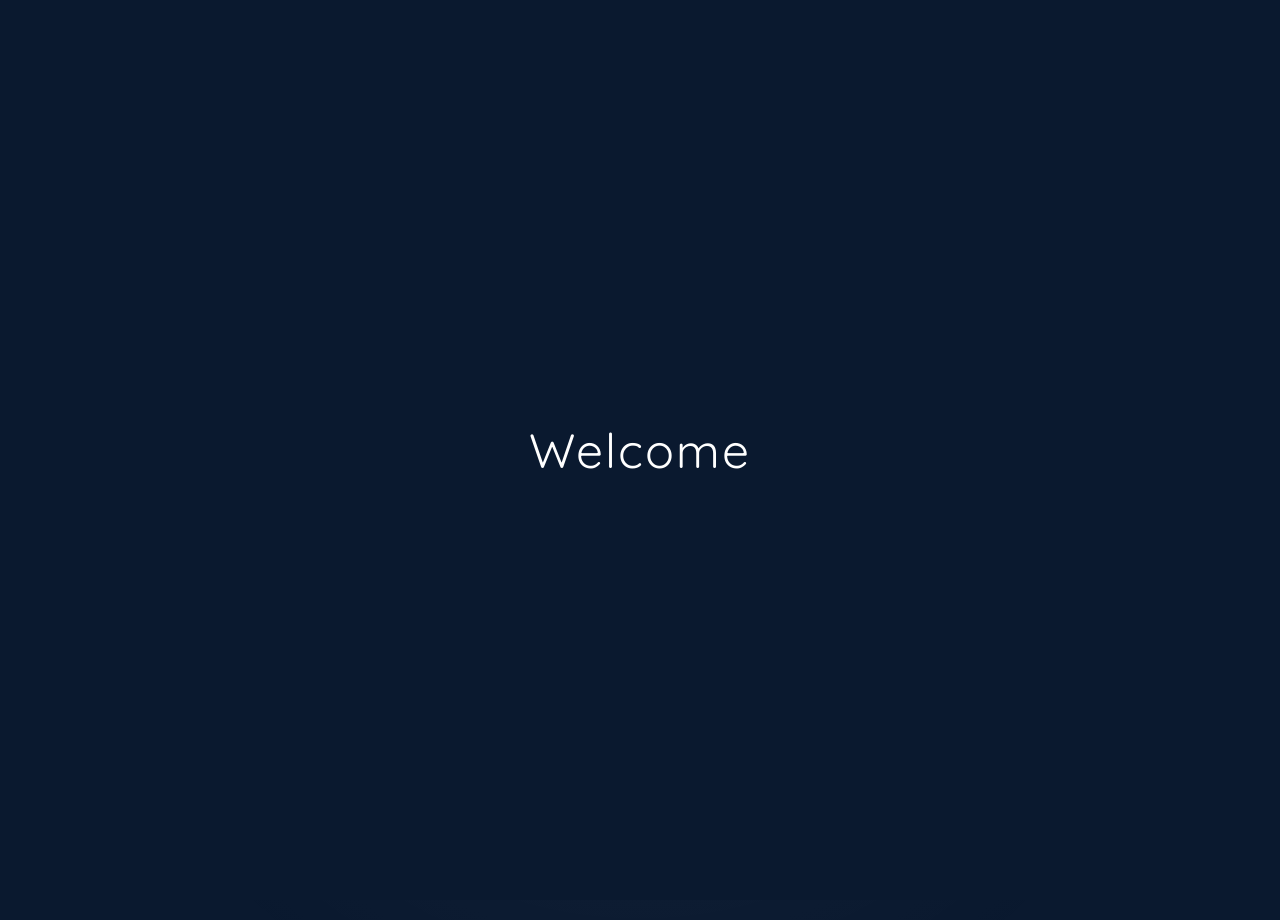
<file: index.html>
<!DOCTYPE html>
<html lang="en">

<head>
  <meta charset="UTF-8">
  <meta name="viewport" content="width=device-width, initial-scale=1.0">
  <title>Arnav Jain - Portfolio</title>
  <link rel="stylesheet" href="style.css">
</head>

<body>
  <div id="loader">
    <div class="loader-text">Welcome</div>
  </div>

  <canvas id="warp-canvas"></canvas>
  <div class="parallax-bg"></div>

  <nav>
    <a href="index.html" class="logo">AJ</a>
    <div class="nav-links">
      <a href="index.html">Home</a>
      <a href="experience.html">Experience</a>
      <a href="projects.html">Projects</a>
      <a href="contact.html">Contact</a>
    </div>
  </nav>

  <main class="snap-container">
    <section class="hero" id="home">
      <h2>Hi, my name is</h2>
      <h1>Arnav Jain.</h1>
      <h1>I'm a passionate software developer and data analyst.</h1>
      <p>I am a B.Tech Computer Science student with a passion for developing software applications, building web apps
        and extracting
        meaningful insights from data. I constantly strive to learn and contribute to innovative tech and data projects.
      </p>
      <a href="projects.html" class="btn">View My Work</a>
    </section>

    <section id="about">
      <h2 class="section-title">About Me</h2>
      <p style="max-width: 800px; font-size: 1.1rem; line-height: 1.6; color: var(--text-dark); margin-bottom: 3rem;">
        My objective is to leverage my skills in software development and data analytics to build robust systems. I am a
        continuous learner, always seeking out new challenges to solve and opportunities to grow my expertise in modern
        technologies.
      </p>

      <h2 class="section-title" style="font-size: 2rem;">Skills Matrix</h2>
      <div class="skills-container">
        <div class="skill-category">
          <h3>Languages</h3>
          <div class="skill-grid">
            <div class="skill-pill">C++</div>
            <div class="skill-pill">Python</div>
            <div class="skill-pill">HTML</div>
            <div class="skill-pill">CSS</div>
            <div class="skill-pill">JavaScript</div>
            <div class="skill-pill">SQL</div>
            <div class="skill-pill">C</div>
            <div class="skill-pill">Java</div>
            <div class="skill-pill">React</div>
          </div>
        </div>

        <div class="skill-category">
          <h3>Databases</h3>
          <div class="skill-grid">
            <div class="skill-pill">MySQL</div>
            <div class="skill-pill">Oracle SQL</div>
            <div class="skill-pill">Postgres</div>
            <div class="skill-pill">MongoDB</div>
          </div>
        </div>

        <div class="skill-category">
          <h3>Tools & Cloud</h3>
          <div class="skill-grid">
            <div class="skill-pill">GitHub</div>
            <div class="skill-pill">VSCode</div>
            <div class="skill-pill">AutoCAD</div>
            <div class="skill-pill">Antigravity</div>
            <div class="skill-pill">Google Cloud</div>
            <div class="skill-pill">GenAI</div>
          </div>
        </div>

        <div class="skill-category">
          <h3>Soft Skills</h3>
          <div class="skill-grid">
            <div class="skill-pill">Teamworking</div>
            <div class="skill-pill">Good Communication</div>
            <div class="skill-pill">Verbal Skills</div>
          </div>
        </div>

        <div class="skill-category">
          <h3>Interests & Activities</h3>
          <div class="skill-grid">
            <div class="skill-pill">Tennis</div>
            <div class="skill-pill">Badminton</div>
            <div class="skill-pill">Football</div>
            <div class="skill-pill">Gaming</div>
            <div class="skill-pill">Adventure & Travel</div>
          </div>
        </div>

      </div>
    </section>

    <section id="certifications">
      <h2 class="section-title">Certifications</h2>
      <div class="certifications-grid">
        <div class="certification-card">
          <h3>Deloitte Data Analytics Job Simulation</h3>
          <p>Forage</p>
        </div>
        <div class="certification-card">
          <h3>Introduction to Cloud Infrastructure</h3>
        </div>
      </div>
    </section>
  </main>

  <script src="script.js"></script>
</body>

</html>
</file>
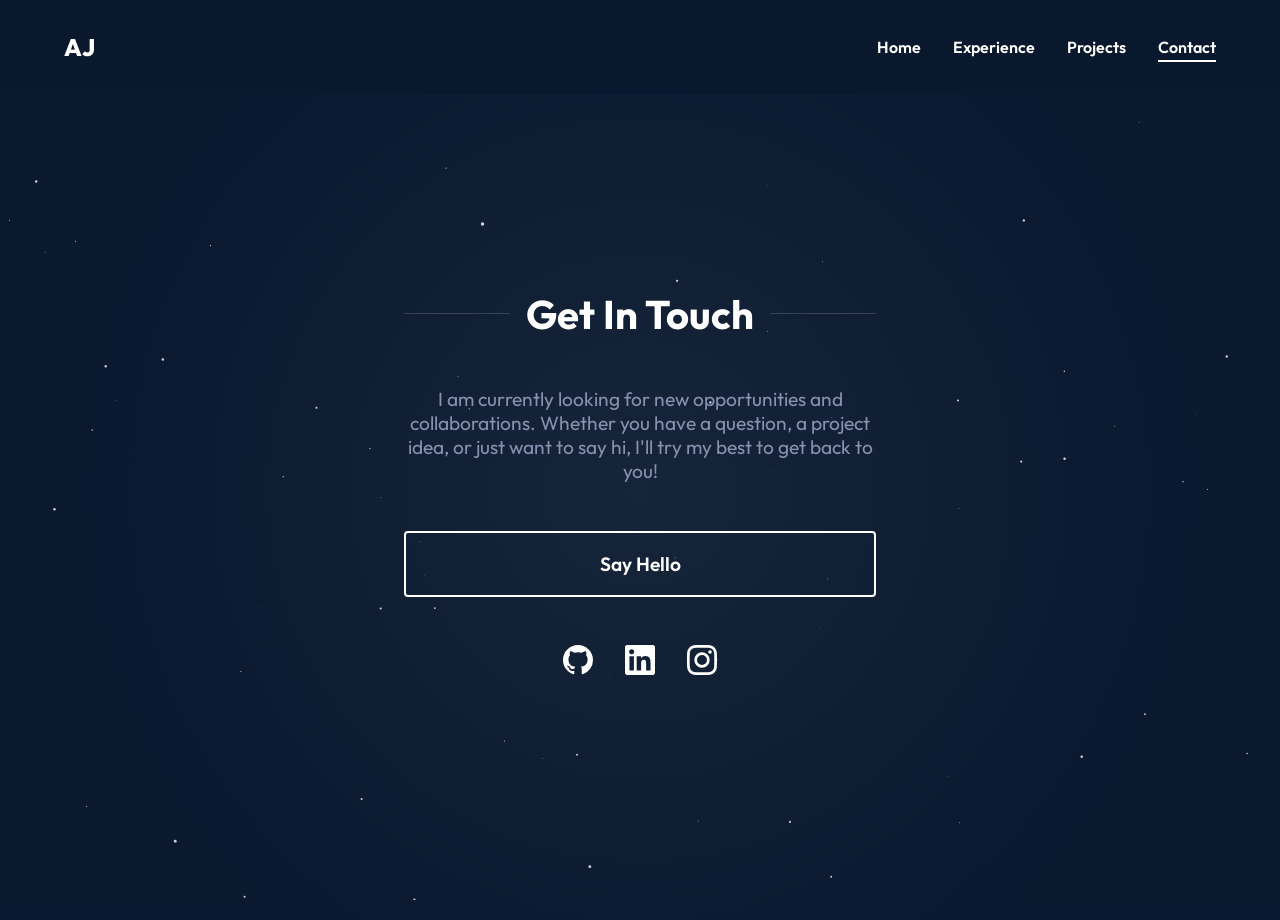
<file: contact.html>
<!DOCTYPE html>
<html lang="en">

<head>
  <meta charset="UTF-8">
  <meta name="viewport" content="width=device-width, initial-scale=1.0">
  <title>Contact - Arnav Jain</title>
  <link rel="stylesheet" href="style.css">
</head>

<body>
  <canvas id="warp-canvas"></canvas>
  <div class="parallax-bg"></div>

  <nav>
    <a href="index.html" class="logo">AJ</a>
    <div class="nav-links">
      <a href="index.html">Home</a>
      <a href="experience.html">Experience</a>
      <a href="projects.html">Projects</a>
      <a href="contact.html">Contact</a>
    </div>
  </nav>

  <main class="contact-page-main snap-container">
    <section id="contact" class="contact-section">
      <h2 class="section-title center-title">Get In Touch</h2>
      <p>I am currently looking for new opportunities and collaborations. Whether you have a question, a project idea,
        or just want to say hi, I'll try my best to get back to you!</p>

      <a href="mailto:arnavdjain19@gmail.com" class="btn"
        style="margin-top: 1rem; font-size: 1.2rem; padding: 1.2rem 2.5rem;">Say Hello</a>

      <div class="social-links">
        <a href="https://github.com/Arnavjain0805" target="_blank" rel="noopener noreferrer" aria-label="GitHub">
          <svg viewBox="0 0 24 24" width="30" height="30" fill="currentColor">
            <path
              d="M12 0C5.37 0 0 5.37 0 12c0 5.31 3.435 9.795 8.205 11.385.6.105.825-.255.825-.57 0-.285-.015-1.23-.015-2.235-3.015.555-3.795-.735-4.035-1.41-.135-.345-.72-1.41-1.23-1.695-.42-.225-1.02-.78-.015-.795.945-.015 1.62.87 1.845 1.23 1.08 1.815 2.805 1.305 3.495.99.105-.78.42-1.305.765-1.605-2.67-.3-5.46-1.335-5.46-5.925 0-1.305.465-2.385 1.23-3.225-.12-.3-.54-1.53.12-3.18 0 0 1.005-.315 3.3 1.23.96-.27 1.98-.405 3-.405s2.04.135 3 .405c2.295-1.56 3.3-1.23 3.3-1.23.66 1.65.24 2.88.12 3.18.765.84 1.23 1.905 1.23 3.225 0 4.605-2.805 5.625-5.475 5.925.435.375.81 1.095.81 2.22 0 1.605-.015 2.895-.015 3.3 0 .315.225.69.825.57A12.02 12.02 0 0024 12c0-6.63-5.37-12-12-12z" />
          </svg>
        </a>
        <a href="https://www.linkedin.com/in/arnav-jain-b93206290" target="_blank" rel="noopener noreferrer"
          aria-label="LinkedIn">
          <svg viewBox="0 0 24 24" width="30" height="30" fill="currentColor">
            <path
              d="M20.447 20.452h-3.554v-5.569c0-1.328-.027-3.037-1.852-3.037-1.853 0-2.136 1.445-2.136 2.939v5.667H9.351V9h3.414v1.561h.046c.477-.9 1.637-1.85 3.37-1.85 3.601 0 4.267 2.37 4.267 5.455v6.286zM5.337 7.433c-1.144 0-2.063-.926-2.063-2.065 0-1.138.92-2.063 2.063-2.063 1.14 0 2.064.925 2.064 2.063 0 1.139-.925 2.065-2.064 2.065zm1.782 13.019H3.555V9h3.564v11.452zM22.225 0H1.771C.792 0 0 .774 0 1.729v20.542C0 23.227.792 24 1.771 24h20.451C23.2 24 24 23.227 24 22.271V1.729C24 .774 23.2 0 22.222 0h.003z" />
          </svg>
        </a>
        <a href="https://www.instagram.com/ar_nav_j_/" target="_blank" rel="noopener noreferrer" aria-label="Instagram">
          <svg viewBox="0 0 24 24" width="30" height="30" fill="currentColor">
            <path
              d="M12 2.163c3.204 0 3.584.012 4.85.07 3.252.148 4.771 1.691 4.919 4.919.058 1.265.069 1.645.069 4.849 0 3.205-.012 3.584-.069 4.849-.149 3.225-1.664 4.771-4.919 4.919-1.266.058-1.644.07-4.85.07-3.204 0-3.584-.012-4.849-.07-3.26-.149-4.771-1.699-4.919-4.92-.058-1.265-.07-1.644-.07-4.849 0-3.204.013-3.583.07-4.849.149-3.227 1.664-4.771 4.919-4.919 1.266-.057 1.645-.069 4.849-.069zM12 0C8.741 0 8.333.014 7.053.072 2.695.272.273 2.69.073 7.052.014 8.333 0 8.741 0 12c0 3.259.014 3.668.072 4.948.2 4.358 2.618 6.78 6.98 6.98C8.333 23.986 8.741 24 12 24c3.259 0 3.668-.014 4.948-.072 4.354-.2 6.782-2.618 6.979-6.98.059-1.28.073-1.689.073-4.948 0-3.259-.014-3.667-.072-4.947-.196-4.354-2.617-6.78-6.979-6.98C15.668.014 15.259 0 12 0zm0 5.838a6.162 6.162 0 100 12.324 6.162 6.162 0 000-12.324zM12 16a4 4 0 110-8 4 4 0 010 8zm6.406-11.845a1.44 1.44 0 100 2.881 1.44 1.44 0 000-2.881z" />
          </svg>
        </a>
      </div>
    </section>
  </main>

  <script src="script.js"></script>
</body>

</html>
</file>
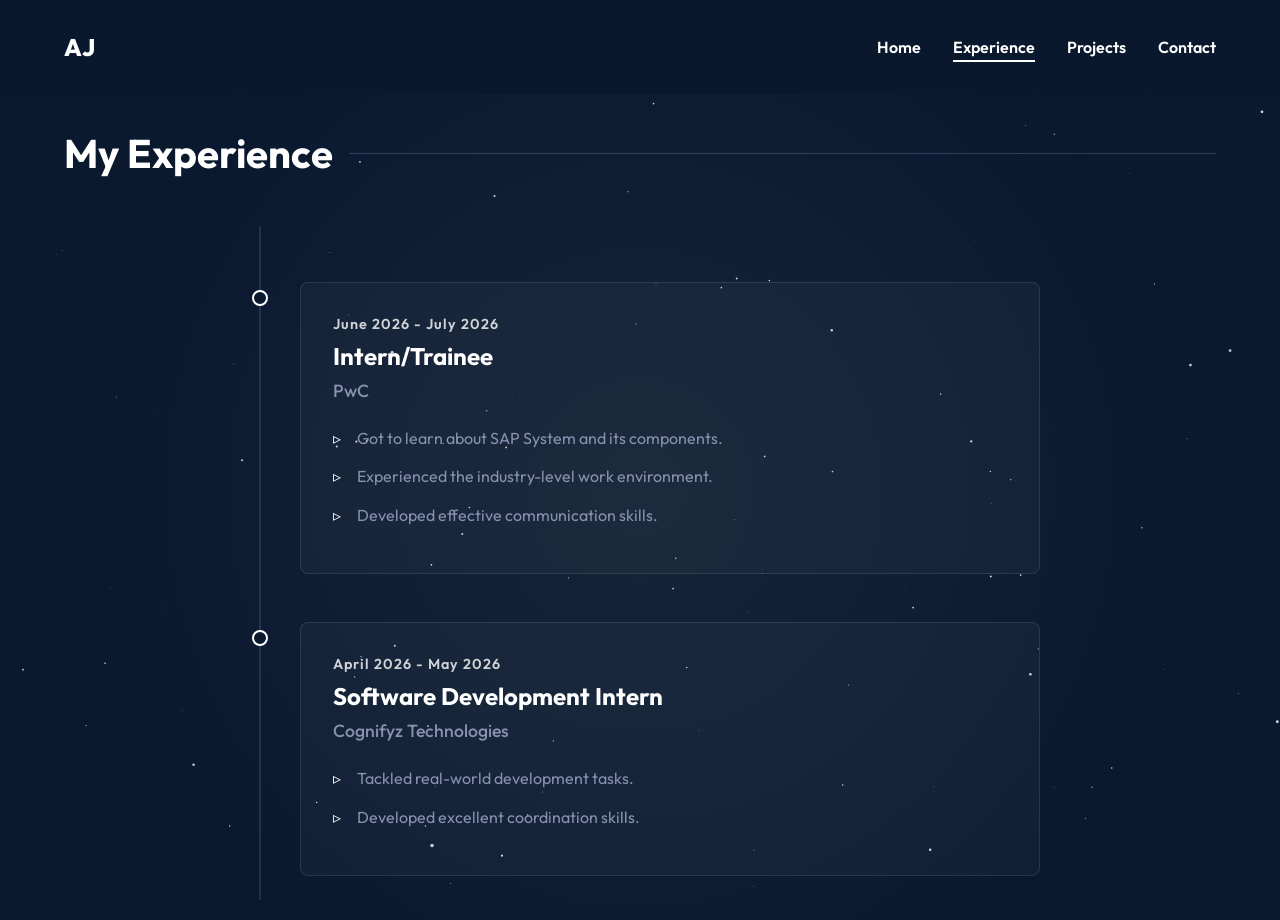
<file: experience.html>
<!DOCTYPE html>
<html lang="en">

<head>
  <meta charset="UTF-8">
  <meta name="viewport" content="width=device-width, initial-scale=1.0">
  <title>Experience - Arnav Jain</title>
  <link rel="stylesheet" href="style.css">
</head>

<body>
  <canvas id="warp-canvas"></canvas>
  <div class="parallax-bg"></div>

  <nav>
    <a href="index.html" class="logo">AJ</a>
    <div class="nav-links">
      <a href="index.html">Home</a>
      <a href="experience.html">Experience</a>
      <a href="projects.html">Projects</a>
      <a href="contact.html">Contact</a>
    </div>
  </nav>

  <main class="snap-container">
    <section id="experience-page">
      <h2 class="section-title">My Experience</h2>

      <div class="timeline">

        <div class="timeline-item">
          <div class="timeline-dot"></div>
          <div class="timeline-content">
            <span class="timeline-date">June 2026 - July 2026</span>
            <h3>Intern/Trainee</h3>
            <h4>PwC</h4>
            <ul>
              <li>Got to learn about SAP System and its components.</li>
              <li>Experienced the industry-level work environment.</li>
              <li>Developed effective communication skills.</li>
            </ul>
          </div>
        </div>

        <div class="timeline-item">
          <div class="timeline-dot"></div>
          <div class="timeline-content">
            <span class="timeline-date">April 2026 - May 2026</span>
            <h3>Software Development Intern</h3>
            <h4>Cognifyz Technologies</h4>
            <ul>
              <li>Tackled real-world development tasks.</li>
              <li>Developed excellent coordination skills.</li>
            </ul>
          </div>
        </div>

        <div class="timeline-item">
          <div class="timeline-dot"></div>
          <div class="timeline-content">
            <span class="timeline-date">February 2025 - March 2025</span>
            <h3>Convenor of Documentation</h3>
            <h4>Ambiora 2025 (Technical Festival of NMIMS)</h4>
            <ul>
              <li>Documentation Co-Lead/Convenor at Ambiora 2025.</li>
              <li>Had the responsibility of creating letterheads for different events, MOMs, Memorandum of
                Understanding, etc.</li>
            </ul>
          </div>
        </div>
        
        <div class="timeline-item">
          <div class="timeline-dot"></div>
          <div class="timeline-content">
            <span class="timeline-date">May 2024 - June 2024</span>
            <h3>Intern</h3>
            <h4>Making The Difference NGO</h4>
            <ul>
              <li>Assisted in data analysis to enhance efficiency and support decisions.</li>
              <li>Participated in outreach programs and researched community social issues.</li>
            </ul>
          </div>
        </div>



      </div>
    </section>
  </main>

  <script src="script.js"></script>
</body>

</html>
</file>
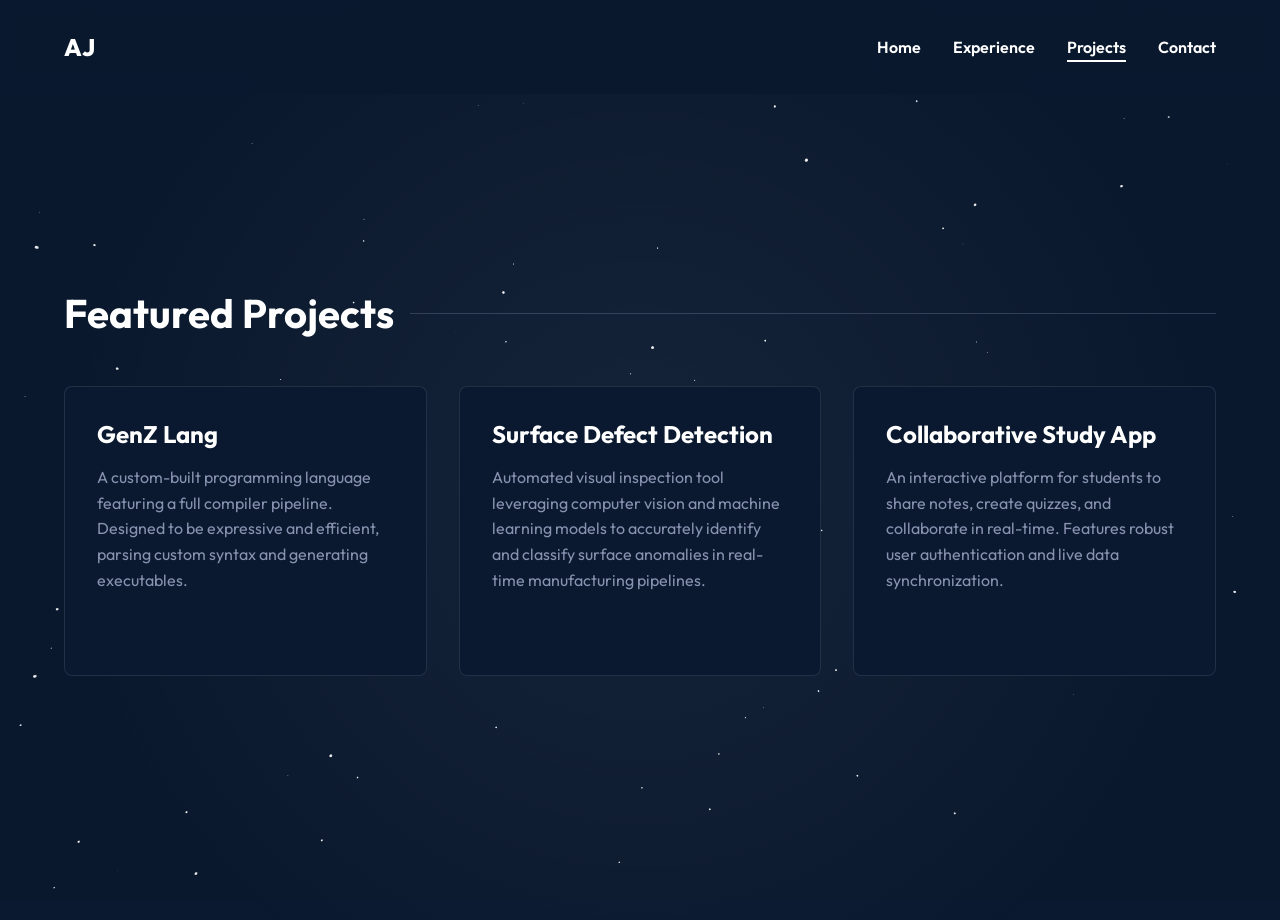
<file: projects.html>
<!DOCTYPE html>
<html lang="en">

<head>
  <meta charset="UTF-8">
  <meta name="viewport" content="width=device-width, initial-scale=1.0">
  <title>Projects - Arnav Jain</title>
  <link rel="stylesheet" href="style.css">
</head>

<body>
  <canvas id="warp-canvas"></canvas>
  <div class="parallax-bg"></div>

  <nav>
    <a href="index.html" class="logo">AJ</a>
    <div class="nav-links">
      <a href="index.html">Home</a>
      <a href="experience.html">Experience</a>
      <a href="projects.html">Projects</a>
      <a href="contact.html">Contact</a>
    </div>
  </nav>

  <main class="snap-container">
    <section id="projects">
      <h2 class="section-title">Featured Projects</h2>
      <div class="projects-grid">

        <div class="project-card">
          <div class="project-content">
            <h3 class="project-title">GenZ Lang</h3>
            <p class="project-desc">A custom-built programming language featuring a full compiler pipeline. Designed to
              be expressive and efficient, parsing custom syntax and generating executables.</p>
            <div class="project-tech">
              <span>Flex</span>
              <span>Bison</span>
              <span>C</span>
            </div>
          </div>
        </div>

        <div class="project-card">
          <div class="project-content">
            <h3 class="project-title">Surface Defect Detection</h3>
            <p class="project-desc">Automated visual inspection tool leveraging computer vision and machine learning
              models to accurately identify and classify surface anomalies in real-time manufacturing pipelines.</p>
            <div class="project-tech">
              <span>Python</span>
              <span>OpenCV</span>
              <span>Machine Learning</span>
            </div>
          </div>
        </div>

        <div class="project-card">
          <div class="project-content">
            <h3 class="project-title">Collaborative Study App</h3>
            <p class="project-desc">An interactive platform for students to share notes, create quizzes, and collaborate
              in real-time. Features robust user authentication and live data synchronization.</p>
            <div class="project-tech">
              <span>React</span>
              <span>Node.js</span>
              <span>MongoDB</span>
            </div>
          </div>
        </div>

      </div>
    </section>


  </main>

  <script src="script.js"></script>
</body>

</html>
</file>
<file: style.css>
@import url('https://fonts.googleapis.com/css2?family=Outfit:wght@300;400;600;800&family=Quicksand:wght@500;700&display=swap');

:root {
  --primary: #ffffff;
  --secondary: #0a192f;
  --accent: #112240;
  --text: #ccd6f6;
  --text-dark: #8892b0;
  --cursor: url('data:image/svg+xml,%3Csvg width="24" height="24" viewBox="0 0 24 24" fill="none" xmlns="http://www.w3.org/2000/svg"%3E%3Cpath d="M5.5 3L19.5 12L11 14.5L8.5 22L5.5 3Z" fill="%23ffffff" stroke="%23ffffff" stroke-width="2" stroke-linejoin="round"/%3E%3C/svg%3E'), auto;
  --cursor-hover: url('data:image/svg+xml,%3Csvg width="24" height="24" viewBox="0 0 24 24" fill="none" xmlns="http://www.w3.org/2000/svg"%3E%3Cpath d="M5.5 3L19.5 12L11 14.5L8.5 22L5.5 3Z" fill="%23ffffff" stroke="%230a192f" stroke-width="2" stroke-linejoin="round"/%3E%3C/svg%3E'), pointer;
}

* {
  margin: 0;
  padding: 0;
  box-sizing: border-box;
  cursor: var(--cursor);
}

body {
  font-family: 'Outfit', sans-serif;
  background-color: var(--secondary);
  color: var(--primary);
  overflow: hidden;
}

a, button {
  cursor: var(--cursor-hover);
}

#loader {
  position: fixed;
  top: 0;
  left: 0;
  width: 100vw;
  height: 100vh;
  background-color: var(--secondary);
  display: flex;
  justify-content: center;
  align-items: center;
  z-index: 9999;
  transition: opacity 1s ease-in-out, visibility 1s, background-color 1.5s ease-in-out;
}

#loader.transparent-bg {
  background-color: transparent;
}

.loader-text {
  font-family: 'Quicksand', sans-serif;
  font-size: 3rem;
  color: var(--primary);
  letter-spacing: 2px;
  animation: pulse 2s infinite alternate;
  transition: opacity 0.5s ease-in-out, transform 0.5s ease-in-out;
}

.loader-text.zoom-out {
  opacity: 0;
  transform: scale(3);
}

@keyframes pulse {
  0% { transform: scale(0.95); opacity: 0.8; }
  100% { transform: scale(1.05); opacity: 1; }
}

.fade-out {
  opacity: 0;
  visibility: hidden;
}

#warp-canvas {
  position: fixed;
  top: 0;
  left: 0;
  width: 100vw;
  height: 100vh;
  z-index: -2;
  pointer-events: none;
}

.parallax-bg {
  position: fixed;
  top: -50px;
  left: 0;
  width: 100vw;
  height: 120vh;
  background: radial-gradient(circle at 50% 50%, rgba(255, 255, 255, 0.05) 0%, rgba(10, 25, 47, 0) 70%);
  z-index: -1;
  pointer-events: none;
}

nav {
  position: fixed;
  top: 0;
  width: 100%;
  padding: 2rem 5%;
  display: flex;
  justify-content: space-between;
  align-items: center;
  z-index: 100;
  background: rgba(10, 25, 47, 0.9);
  backdrop-filter: blur(10px);
}

.logo {
  font-size: 1.5rem;
  font-weight: 800;
  color: var(--primary);
  text-decoration: none;
}

.nav-links {
  display: flex;
  gap: 2rem;
}

.nav-links a {
  text-decoration: none;
  color: var(--primary);
  font-weight: 600;
  position: relative;
  transition: color 0.3s;
}

.nav-links a::after {
  content: '';
  position: absolute;
  width: 0;
  height: 2px;
  bottom: -5px;
  left: 0;
  background-color: var(--primary);
  transition: width 0.3s;
}

.nav-links a:hover::after, .nav-links a.active::after {
  width: 100%;
}

.snap-container {
  height: 100vh;
  overflow-y: scroll;
  scroll-snap-type: y mandatory;
  scroll-behavior: smooth;
}

section {
  scroll-snap-align: start;
  min-height: 100vh;
  padding: 8rem 5% 4rem;
  display: flex;
  flex-direction: column;
  justify-content: center;
}

main {
  opacity: 0;
  transform: translateY(20px);
  animation: slideUp 1s ease-out forwards;
  animation-delay: 3.5s;
}

@keyframes slideUp {
  to {
    opacity: 1;
    transform: translateY(0);
  }
}

.contact-page-main {
  display: flex;
  align-items: center;
  justify-content: center;
}

.hero {
  min-height: 100vh;
  display: flex;
  flex-direction: column;
  justify-content: center;
  align-items: flex-start;
  padding-top: 8rem;
  padding-bottom: 0;
  margin-bottom: 0;
}

.hero h1 {
  font-size: clamp(3rem, 8vw, 6rem);
  font-weight: 800;
  line-height: 1.1;
  margin-bottom: 1rem;
}

.hero h2 {
  font-size: clamp(1.5rem, 4vw, 3rem);
  color: var(--text-dark);
  margin-bottom: 2rem;
}

.hero p {
  max-width: 600px;
  font-size: 1.2rem;
  color: var(--text-dark);
  margin-bottom: 3rem;
  line-height: 1.6;
}

.btn {
  padding: 1rem 2rem;
  border: 2px solid var(--primary);
  background: transparent;
  color: var(--primary);
  font-size: 1.1rem;
  font-weight: 600;
  text-decoration: none;
  display: inline-block;
  transition: all 0.3s;
  border-radius: 4px;
}

.btn:hover {
  background: var(--primary);
  color: var(--secondary);
  transform: translateY(-3px);
  box-shadow: 0 10px 20px rgba(255, 255, 255, 0.2);
}

.section-title {
  font-size: 2.5rem;
  margin-bottom: 3rem;
  display: flex;
  align-items: center;
  gap: 1rem;
}

.section-title.skills-title {
  font-size: 2rem;
}

.about-text {
  max-width: 800px;
  font-size: 1.1rem;
  line-height: 1.6;
  color: var(--text-dark);
  margin-bottom: 3rem;
}

.section-title::after {
  content: '';
  flex: 1;
  height: 1px;
  background: var(--text-dark);
  opacity: 0.3;
}

.center-title::before {
  content: '';
  flex: 1;
  height: 1px;
  background: var(--text-dark);
  opacity: 0.3;
}

.skills-container {
  display: flex;
  flex-direction: column;
  gap: 3rem;
}

.skill-category h3 {
  font-size: 1.5rem;
  margin-bottom: 1.5rem;
}

.skill-grid {
  display: flex;
  flex-wrap: wrap;
  gap: 1rem;
}

.skill-pill {
  padding: 0.8rem 1.5rem;
  background: var(--secondary);
  border: 1px solid var(--primary);
  border-radius: 50px;
  font-weight: 600;
  transition: all 0.3s;
}

.skill-pill:hover {
  background: var(--primary);
  color: var(--secondary);
  transform: scale(1.05);
}

.projects-grid {
  display: grid;
  grid-template-columns: repeat(auto-fit, minmax(300px, 1fr));
  gap: 2rem;
}

.project-card {
  background: var(--secondary);
  border: 1px solid rgba(255, 255, 255, 0.1);
  border-radius: 8px;
  padding: 2rem;
  transition: all 0.4s cubic-bezier(0.175, 0.885, 0.32, 1.275);
  position: relative;
  overflow: hidden;
  min-height: 250px;
}

.project-card:hover {
  transform: translateY(-10px);
  box-shadow: 0 20px 40px rgba(0, 0, 0, 0.5);
}

.project-content {
  position: relative;
  z-index: 1;
}

.project-title {
  font-size: 1.5rem;
  margin-bottom: 1rem;
}

.project-desc {
  color: var(--text-dark);
  margin-bottom: 1.5rem;
  line-height: 1.6;
}

.project-tech {
  display: flex;
  flex-wrap: wrap;
  gap: 0.5rem;
  opacity: 0;
  transform: translateY(20px);
  transition: all 0.3s;
}

.project-card:hover .project-tech {
  opacity: 1;
  transform: translateY(0);
}

.project-tech span {
  font-size: 0.8rem;
  padding: 0.3rem 0.8rem;
  background: rgba(255, 255, 255, 0.1);
  border-radius: 4px;
  color: var(--primary);
}

/* Timeline Styles */
.timeline {
  position: relative;
  max-width: 800px;
  margin: 0 auto;
  padding: 2rem 0;
}

.timeline::after {
  content: '';
  position: absolute;
  width: 2px;
  background-color: rgba(255, 255, 255, 0.1);
  top: 0;
  bottom: 0;
  left: 20px;
  margin-left: -1px;
}

.timeline-item {
  padding: 1.5rem 0 1.5rem 60px;
  position: relative;
  background: inherit;
  width: 100%;
}

.timeline-dot {
  position: absolute;
  width: 16px;
  height: 16px;
  right: auto;
  left: 12px;
  background-color: var(--secondary);
  border: 2px solid var(--primary);
  top: 2rem;
  border-radius: 50%;
  z-index: 1;
  transition: all 0.3s ease;
}

.timeline-item:hover .timeline-dot {
  background-color: var(--primary);
  box-shadow: 0 0 10px var(--primary);
}

.timeline-content {
  padding: 2rem;
  background: rgba(255, 255, 255, 0.03);
  border: 1px solid rgba(255, 255, 255, 0.1);
  border-radius: 8px;
  transition: all 0.3s;
}

.timeline-item:hover .timeline-content {
  transform: translateY(-5px);
  background: rgba(255, 255, 255, 0.05);
  box-shadow: 0 10px 30px rgba(0, 0, 0, 0.3);
  border-color: rgba(255, 255, 255, 0.2);
}

.timeline-date {
  color: var(--primary);
  font-size: 0.9rem;
  font-weight: 600;
  letter-spacing: 1px;
  margin-bottom: 0.5rem;
  display: block;
  opacity: 0.8;
}

.timeline-content h3 {
  font-size: 1.5rem;
  margin-bottom: 0.5rem;
  color: #fff;
}

.timeline-content h4 {
  font-size: 1.1rem;
  color: var(--text-dark);
  margin-bottom: 1.5rem;
  font-weight: 500;
}

.timeline-content ul {
  list-style-type: none;
}

.timeline-content ul li {
  position: relative;
  padding-left: 1.5rem;
  margin-bottom: 0.8rem;
  color: var(--text-dark);
  line-height: 1.6;
}

.timeline-content ul li::before {
  content: '▹';
  position: absolute;
  left: 0;
  color: var(--primary);
}

.contact-section {
  text-align: center;
  max-width: 600px;
  margin: 0 auto;
}

.contact-section p {
  margin-bottom: 2rem;
  color: var(--text-dark);
  font-size: 1.2rem;
}

.social-links {
  display: flex;
  justify-content: center;
  gap: 2rem;
  margin-top: 3rem;
}

.social-links a {
  display: flex;
  align-items: center;
  justify-content: center;
  color: var(--primary);
  text-decoration: none;
  transition: transform 0.3s, color 0.3s;
}

.social-links a:hover {
  transform: translateY(-5px);
  color: var(--text-dark);
}

.social-links svg {
  transition: transform 0.3s;
}

.certifications-grid {
  display: flex;
  flex-direction: column;
  gap: 2rem;
}

.certification-card {
  background: rgba(10, 25, 47, 0.5);
  border: 1px solid rgba(255, 255, 255, 0.1);
  border-radius: 8px;
  padding: 2rem;
  transition: all 0.3s;
  backdrop-filter: blur(10px);
}

.certification-card:hover {
  transform: translateY(-5px);
  border-color: var(--primary);
  box-shadow: 0 10px 30px rgba(0, 0, 0, 0.3);
}

.certification-card h3 {
  font-size: 1.5rem;
  margin-bottom: 0.5rem;
  color: var(--primary);
}

.certification-card p {
  color: var(--text-dark);
  font-size: 1.1rem;
}

@media (max-width: 768px) {
  nav {
    flex-direction: column;
    gap: 1rem;
    padding: 1rem 5%;
  }
  .nav-links {
    display: flex;
    gap: 1.5rem;
    font-size: 0.9rem;
  }
  .hero h1 {
    font-size: 2.5rem;
  }
}
</file>
